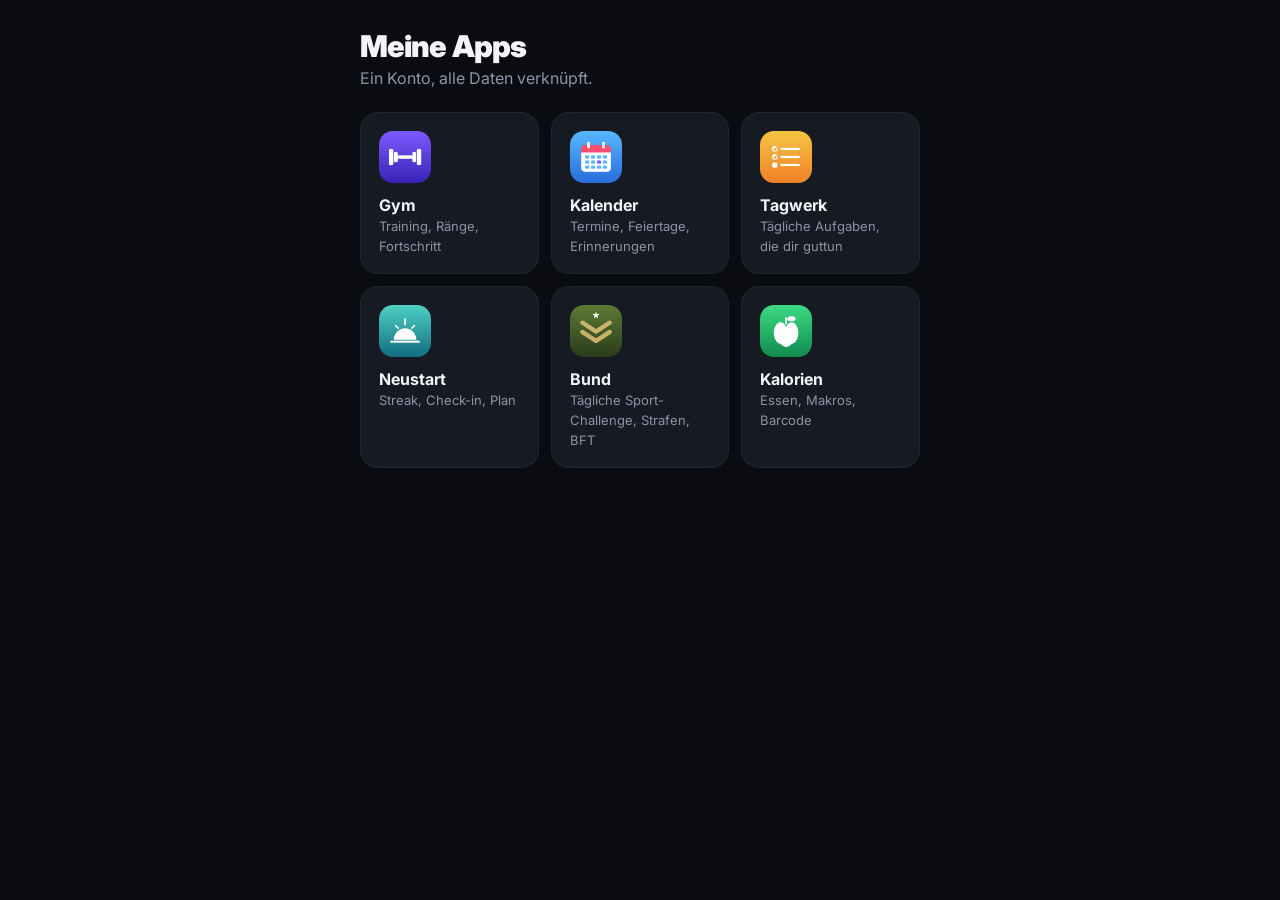
<file: index.html>
<!doctype html>
<html lang="de">
<head>
  <meta charset="utf-8">
  <meta name="viewport" content="width=device-width, initial-scale=1, viewport-fit=cover">
  <title>Meine Apps</title>
  <meta name="theme-color" content="#0A0C11">
  <link rel="preconnect" href="https://fonts.googleapis.com">
  <link href="https://fonts.googleapis.com/css2?family=Inter:wght@400;600;800;900&display=swap" rel="stylesheet">
  <style>
    :root { color-scheme: dark; }
    body { margin: 0; min-height: 100dvh; background: #0A0C11; color: #F2F4F8; font-family: Inter, system-ui, sans-serif; }
    main { max-width: 560px; margin: 0 auto; padding: calc(28px + env(safe-area-inset-top)) 16px 32px; }
    h1 { font-size: 30px; font-weight: 900; letter-spacing: -.03em; margin: 0 0 4px; }
    p { color: #8C94A6; margin: 0 0 24px; }
    .grid { display: grid; grid-template-columns: repeat(auto-fill, minmax(140px, 1fr)); gap: 12px; }
    a.app, div.app { display: flex; flex-direction: column; gap: 12px; padding: 18px; border-radius: 18px; background: #161A23; border: 1px solid rgba(255,255,255,.05); color: inherit; text-decoration: none; transition: transform .1s; }
    a.app:active { transform: scale(.97); }
    .app img, .app .ph { width: 52px; height: 52px; border-radius: 14px; }
    .app .ph { background: #1D222D; display: grid; place-items: center; font-size: 24px; }
    .app b { font-size: 16px; }
    .app span { font-size: 13px; color: #8C94A6; }
    div.app { opacity: .45; }
  </style>
</head>
<body>
  <main>
    <h1>Meine Apps</h1>
    <p>Ein Konto, alle Daten verknüpft.</p>
    <div class="grid">
      <a class="app" href="gym/"><img src="gym/icon-192.png" alt=""><div><b>Gym</b><br><span>Training, Ränge, Fortschritt</span></div></a>
      <a class="app" href="kalender/"><img src="kalender/icon-192.png" alt=""><div><b>Kalender</b><br><span>Termine, Feiertage, Erinnerungen</span></div></a>
      <a class="app" href="tagwerk/"><img src="tagwerk/icon-192.png" alt=""><div><b>Tagwerk</b><br><span>Tägliche Aufgaben, die dir guttun</span></div></a>
      <a class="app" href="neustart/"><img src="neustart/icon-192.png" alt=""><div><b>Neustart</b><br><span>Streak, Check-in, Plan</span></div></a>
      <a class="app" href="bund/"><img src="bund/icon-192.png" alt=""><div><b>Bund</b><br><span>Tägliche Sport-Challenge, Strafen, BFT</span></div></a>
      <a class="app" href="kalorien/"><img src="kalorien/icon-192.png" alt=""><div><b>Kalorien</b><br><span>Essen, Makros, Barcode</span></div></a>
    </div>
  </main>
</body>
</html>
</file>
